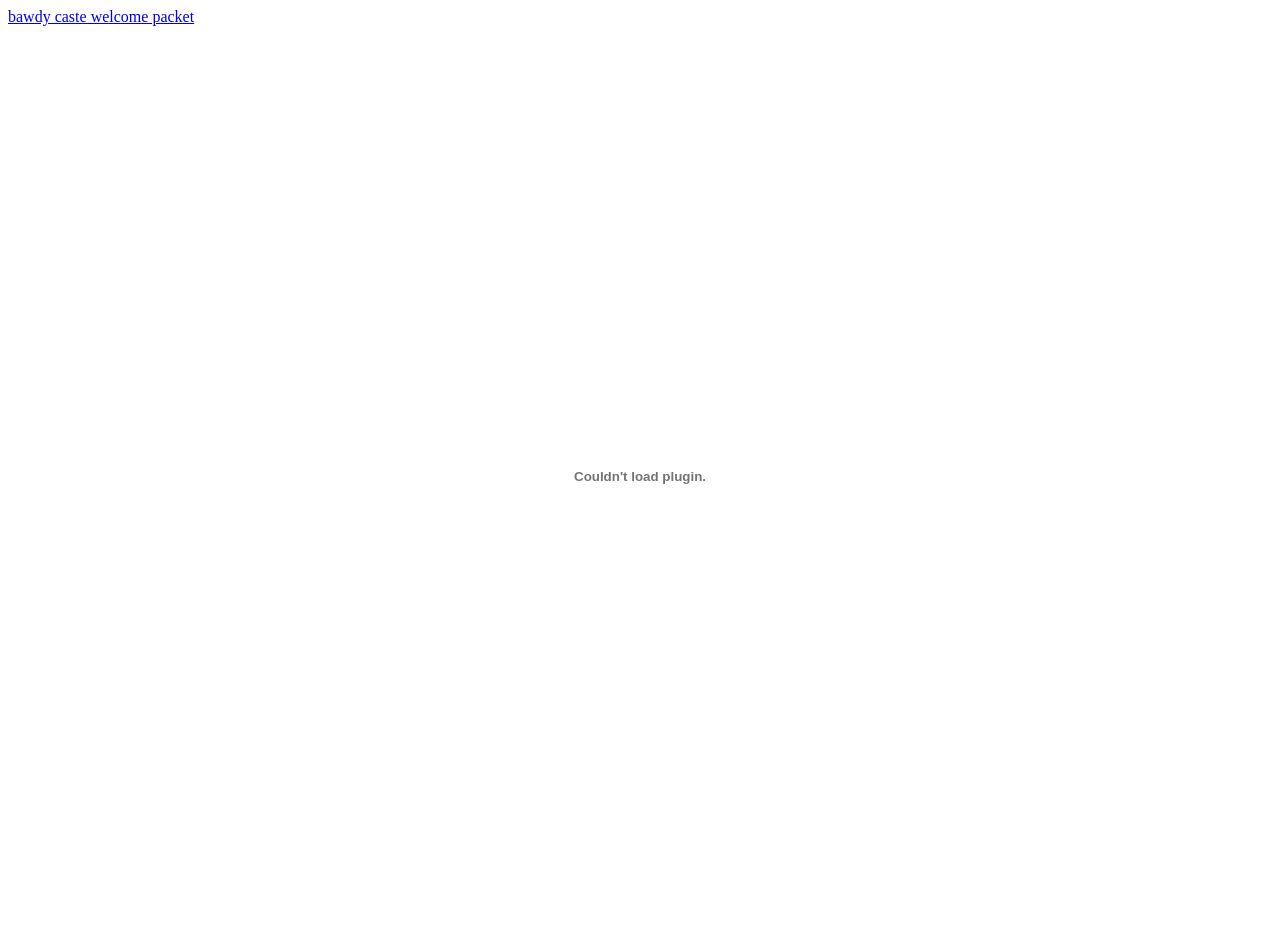
<file: join/index.html>
<html>
<head></head>
<body>
	<a href="https://storage.googleapis.com/cdn.bawdycaste.com/bawdycaste-welcome-packet.pdf">bawdy caste welcome packet</a>
	<embed src="https://storage.googleapis.com/cdn.bawdycaste.com/bawdycaste-welcome-packet.pdf" style="width:100%;height:100vh;" type="application/pdf">
<body>
</html>
</file>
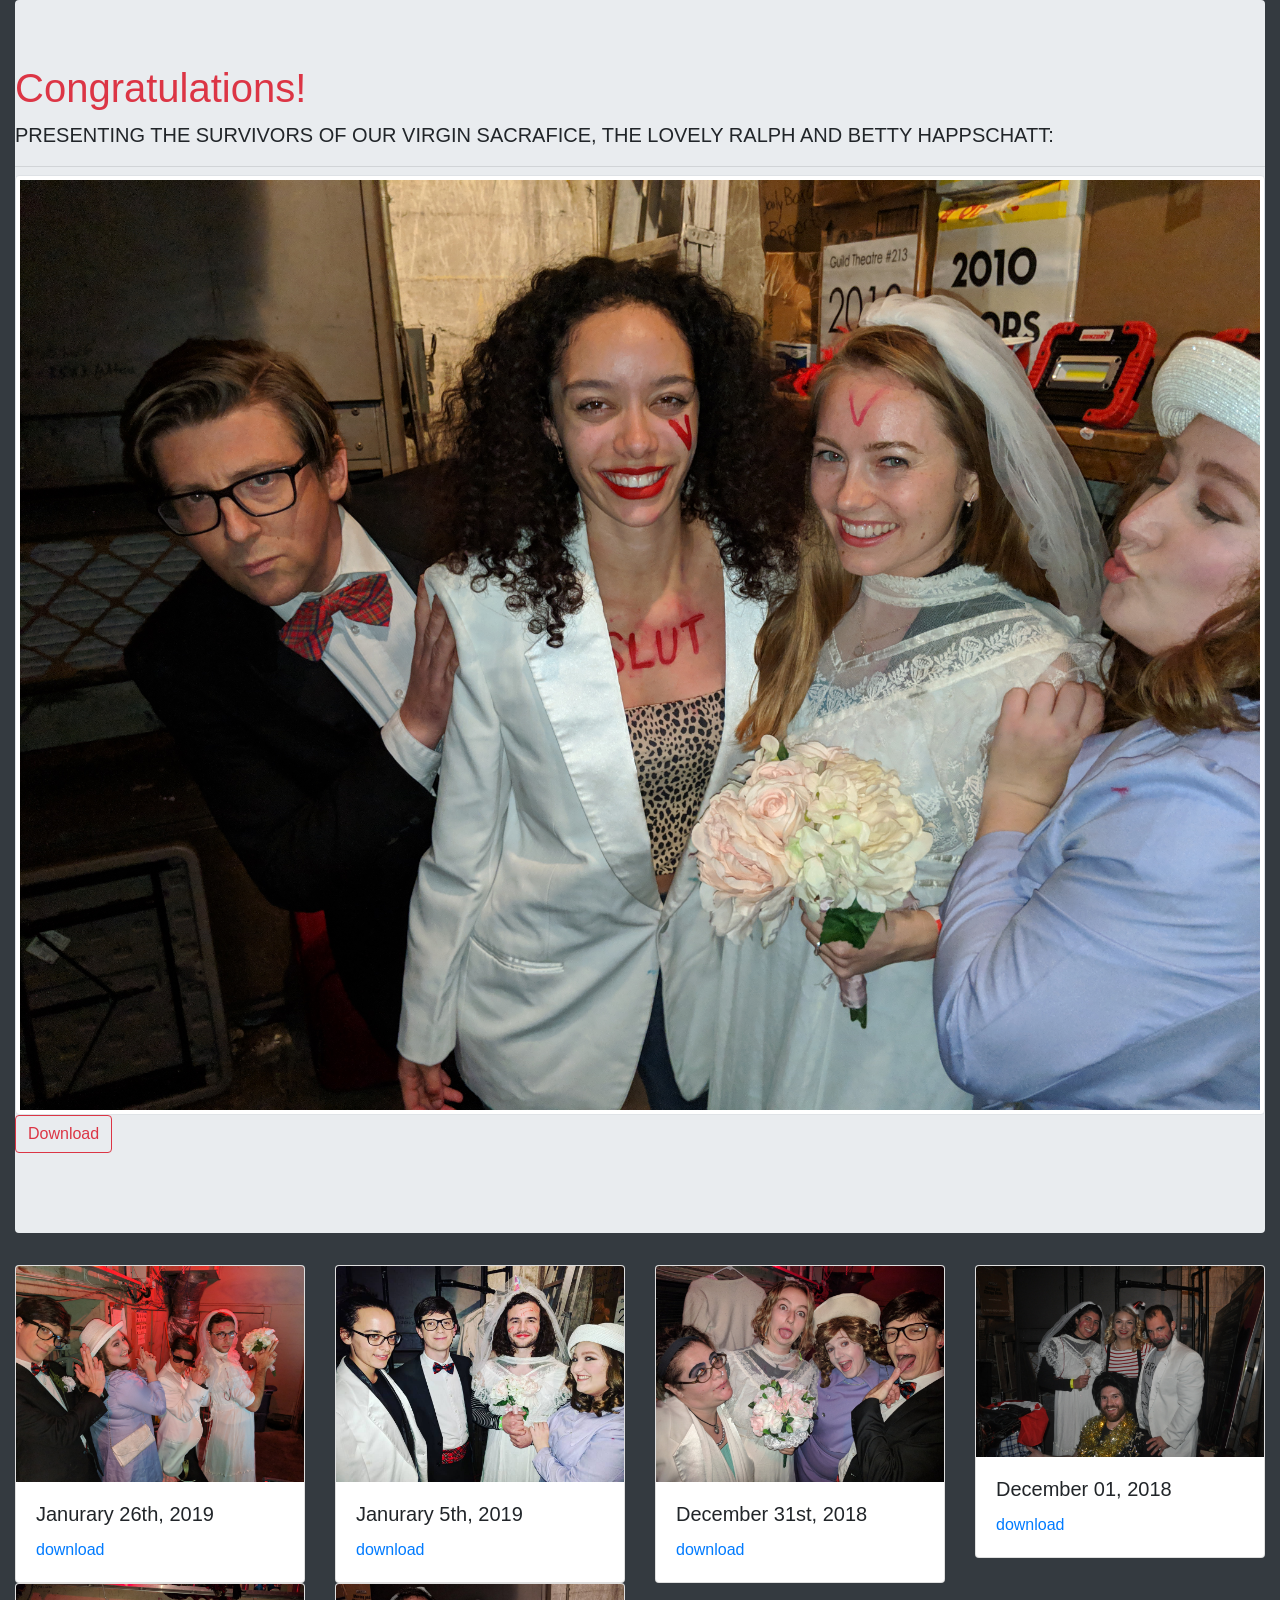
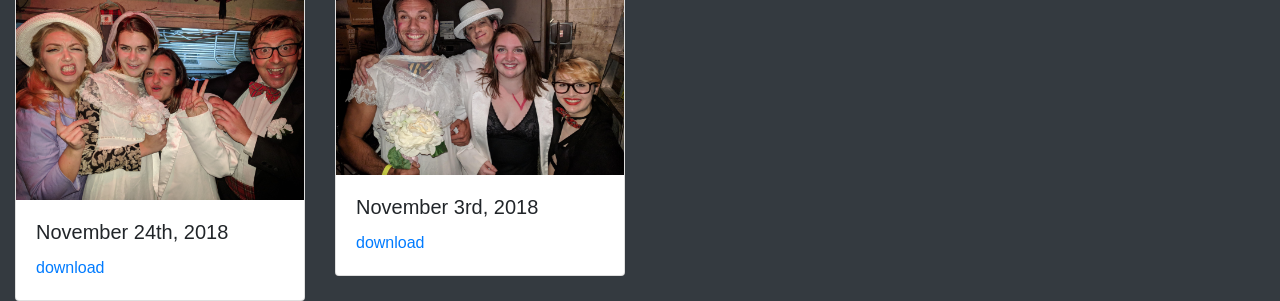
<file: virginsofthenight/index.html>
<!doctype html>
<html lang="en">

<head>
    <title>VIRGINS OF THE NIGHT</title>
    <!-- Required meta tags -->
    <meta charset="utf-8">
    <meta name="viewport" content="width=device-width, initial-scale=1, shrink-to-fit=no">
    <link rel="stylesheet" href="https://bawdycaste.com/styles/main.css">

    <!-- Bootstrap CSS -->
    <link rel="stylesheet" href="https://stackpath.bootstrapcdn.com/bootstrap/4.1.2/css/bootstrap.min.css" integrity="sha384-Smlep5jCw/wG7hdkwQ/Z5nLIefveQRIY9nfy6xoR1uRYBtpZgI6339F5dgvm/e9B" crossorigin="anonymous">
</head>

<body class="bg-dark container-fluid">
    <div class="jumbotron jumbotron-fluid rounded">
        <h1 class="f13 text-danger">Congratulations!</h1>
        <p class="lead fofbb">PRESENTING THE SURVIVORS OF OUR VIRGIN SACRAFICE, THE LOVELY <span class="">RALPH AND BETTY HAPPSCHATT</span>:</p>
        <hr class="my-2">
        <img class="img-thumbnail img-fluid" src="03feb2019.jpg" alt="">
        <p>
            <a href="bawdycaste-wedding-pics_03feb2019.zip" target="_blank" rel="noopener noreferrer" download><button class="btn btn-outline-danger">Download</button></a>
            <!-- <button class="btn btn-outline-success disabled">Buy a Print!</button> -->
        </p>
    </div>
    <div class="row">
        <div class="col-md-4 col-lg-3">
            <div class="card">
                <img class="card-img-top img-fluid" src="26jan2019.jpg">
                <div class="card-body">
                    <h5 class="card-title">Janurary 26th, 2019</h5>
                    <p class="card-text"><a href="bawdycaste-wedding-pics_26jan2019.zip" target="_blank" rel="noopener noreferrer" download>download</a></p>
                </div>
            </div>
        </div>
        <div class="col-md-4 col-lg-3">
            <div class="card">
                <img class="card-img-top img-fluid" src="05jan2019.jpg">
                <div class="card-body">
                    <h5 class="card-title">Janurary 5th, 2019</h5>
                    <p class="card-text"><a href="bawdycaste-wedding-pics_05jan2019.zip" target="_blank" rel="noopener noreferrer" download>download</a></p>
                </div>
            </div>
        </div>
        <div class="col-md-4 col-lg-3">
            <div class="card">
                <img class="card-img-top img-fluid" src="31dec2018.jpg">
                <div class="card-body">
                    <h5 class="card-title">December 31st, 2018</h5>
                    <p class="card-text"><a href="bawdycaste-wedding-pics_31dec2018.zip" target="_blank" rel="noopener noreferrer" download>download</a></p>
                </div>
            </div>
        </div>
        <div class="col-md-4 col-lg-3">
            <div class="card">
                <img class="card-img-top img-fluid" src="01dec2018.jpg">
                <div class="card-body">
                    <h5 class="card-title">December 01, 2018</h5>
                    <p class="card-text"><a href="bawdycaste-wedding-pics_01dec2018.zip" target="_blank" rel="noopener noreferrer" download>download</a></p>
                </div>
            </div>
        </div>
        <div class="col-md-4 col-lg-3">
            <div class="card">
                <img class="card-img-top img-fluid" src="24nov2018.jpg">
                <div class="card-body">
                    <h5 class="card-title">November 24th, 2018</h5>
                    <p class="card-text"><a href="bawdycaste-wedding-pics_24nov2018.zip" target="_blank" rel="noopener noreferrer" download>download</a></p>
                </div>
            </div>
        </div>
        <div class="col-md-4 col-lg-3">
            <div class="card">
                <img class="card-img-top img-fluid" src="03nov2018.jpg">
                <div class="card-body">
                    <h5 class="card-title">November 3rd, 2018</h5>
                    <p class="card-text"><a href="bawdycaste-wedding-pics_03nov2018.zip" target="_blank" rel="noopener noreferrer" download>download</a></p>
                </div>
            </div>
        </div>
    </div>
    <!-- Optional JavaScript -->
    <!-- jQuery first, then Popper.js, then Bootstrap JS -->
    <script src="https://code.jquery.com/jquery-3.3.1.slim.min.js" integrity="sha384-q8i/X+965DzO0rT7abK41JStQIAqVgRVzpbzo5smXKp4YfRvH+8abtTE1Pi6jizo" crossorigin="anonymous"></script>
    <script src="https://cdnjs.cloudflare.com/ajax/libs/popper.js/1.14.3/umd/popper.min.js" integrity="sha384-ZMP7rVo3mIykV+2+9J3UJ46jBk0WLaUAdn689aCwoqbBJiSnjAK/l8WvCWPIPm49" crossorigin="anonymous"></script>
    <script src="https://stackpath.bootstrapcdn.com/bootstrap/4.1.2/js/bootstrap.min.js" integrity="sha384-o+RDsa0aLu++PJvFqy8fFScvbHFLtbvScb8AjopnFD+iEQ7wo/CG0xlczd+2O/em" crossorigin="anonymous"></script>
</body>

</html>
</file>
